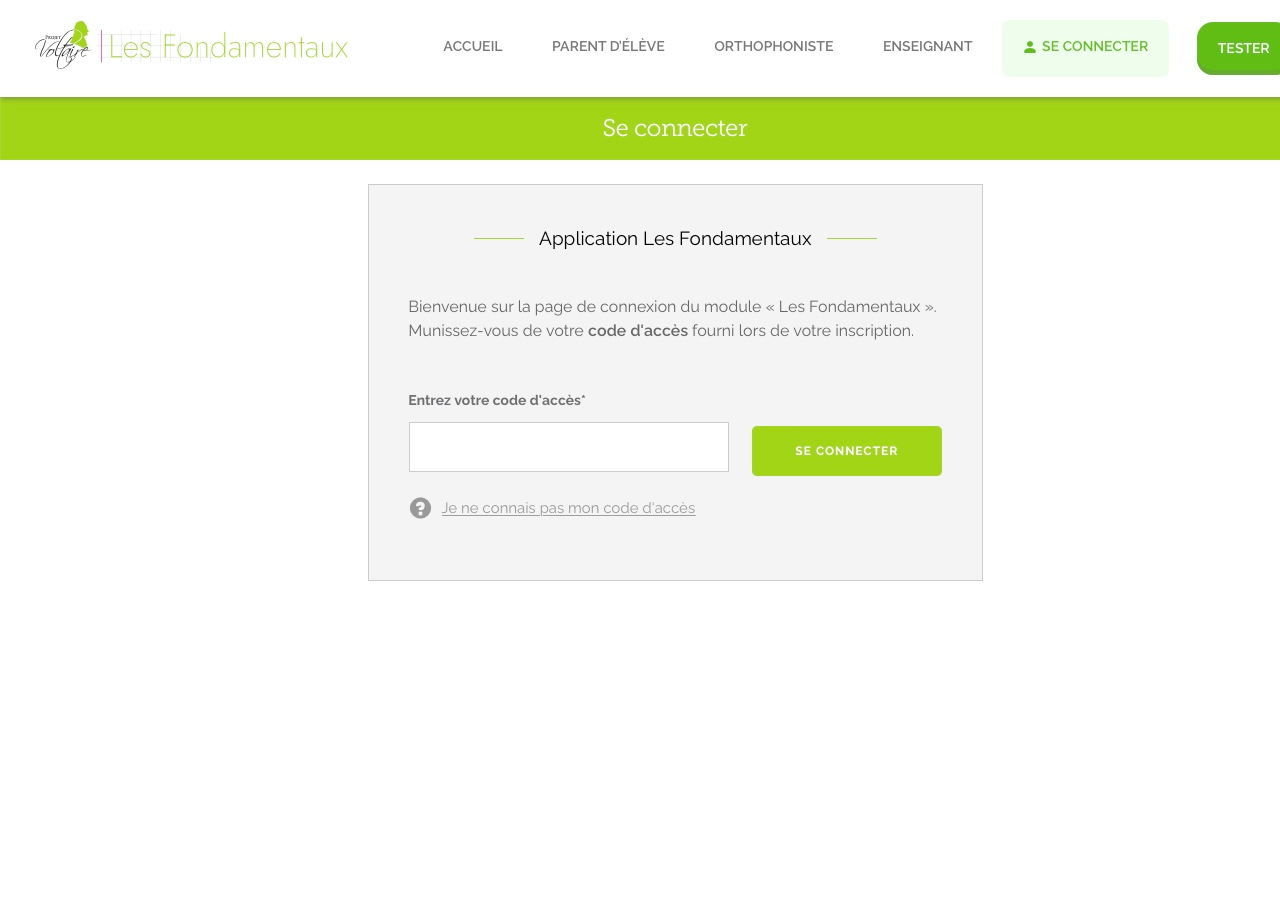
<file: index.html>
<!DOCTYPE html>
<html>
    <head>
        <title>Projet Voltaire</title>
        <script src="Password.js"></script>
        <link rel="stylesheet" href="index.css">
    </head>
    <body background="Image 07-09-2023 à 18.12.JPG">
        <div id="formulaire" style="visibility: visible;">
            <form class="passform" action="accueil.html" onsubmit="return passcheck ()">
                <input type="password" required id="pass1">
            </form>
        </div>
    </body>
</html>
</file>
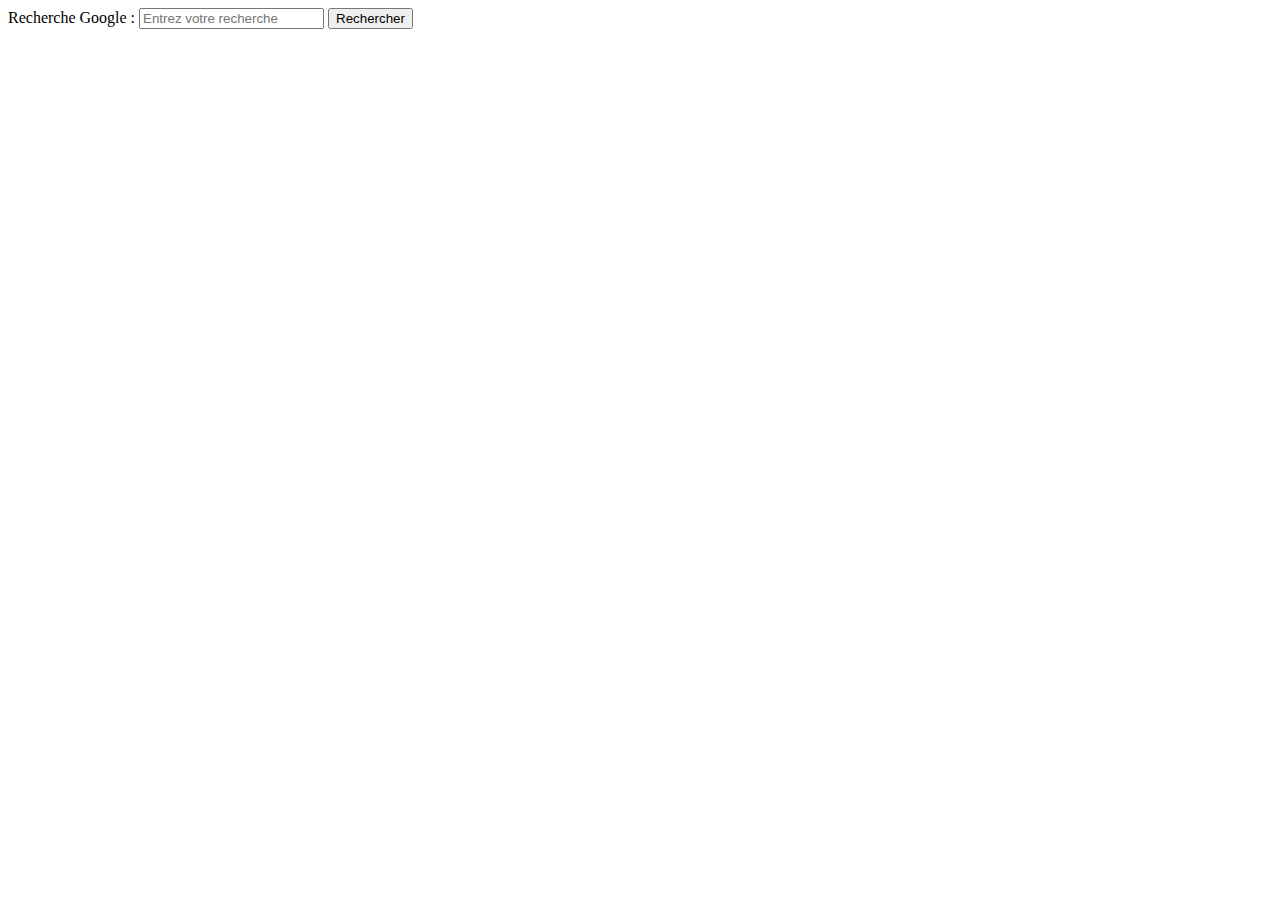
<file: recherche.html>
<!DOCTYPE html>
<html lang="fr">
<head>
    <meta charset="UTF-8">
    <meta name="viewport" content="width=device-width, initial-scale=1.0">
    <title>Barre de Recherche</title>
</head>
<body>

    <form action="https://www.google.com/search" method="GET" target="_blank">
        <label for="searchQuery">Recherche Google :</label>
        <input type="text" id="searchQuery" name="q" placeholder="Entrez votre recherche">
        <button type="submit">Rechercher</button>
    </form>

</body>
</html>
</file>
<file: index.css>
#pass1 {
    border: none;
    outline: none;
    background-color: transparent;
    padding: 18px;
    padding-right: 161px;
    border-radius: 10px;
    display: flex;
    margin-top: 422px;
    margin-left: 400px;
}
</file>
